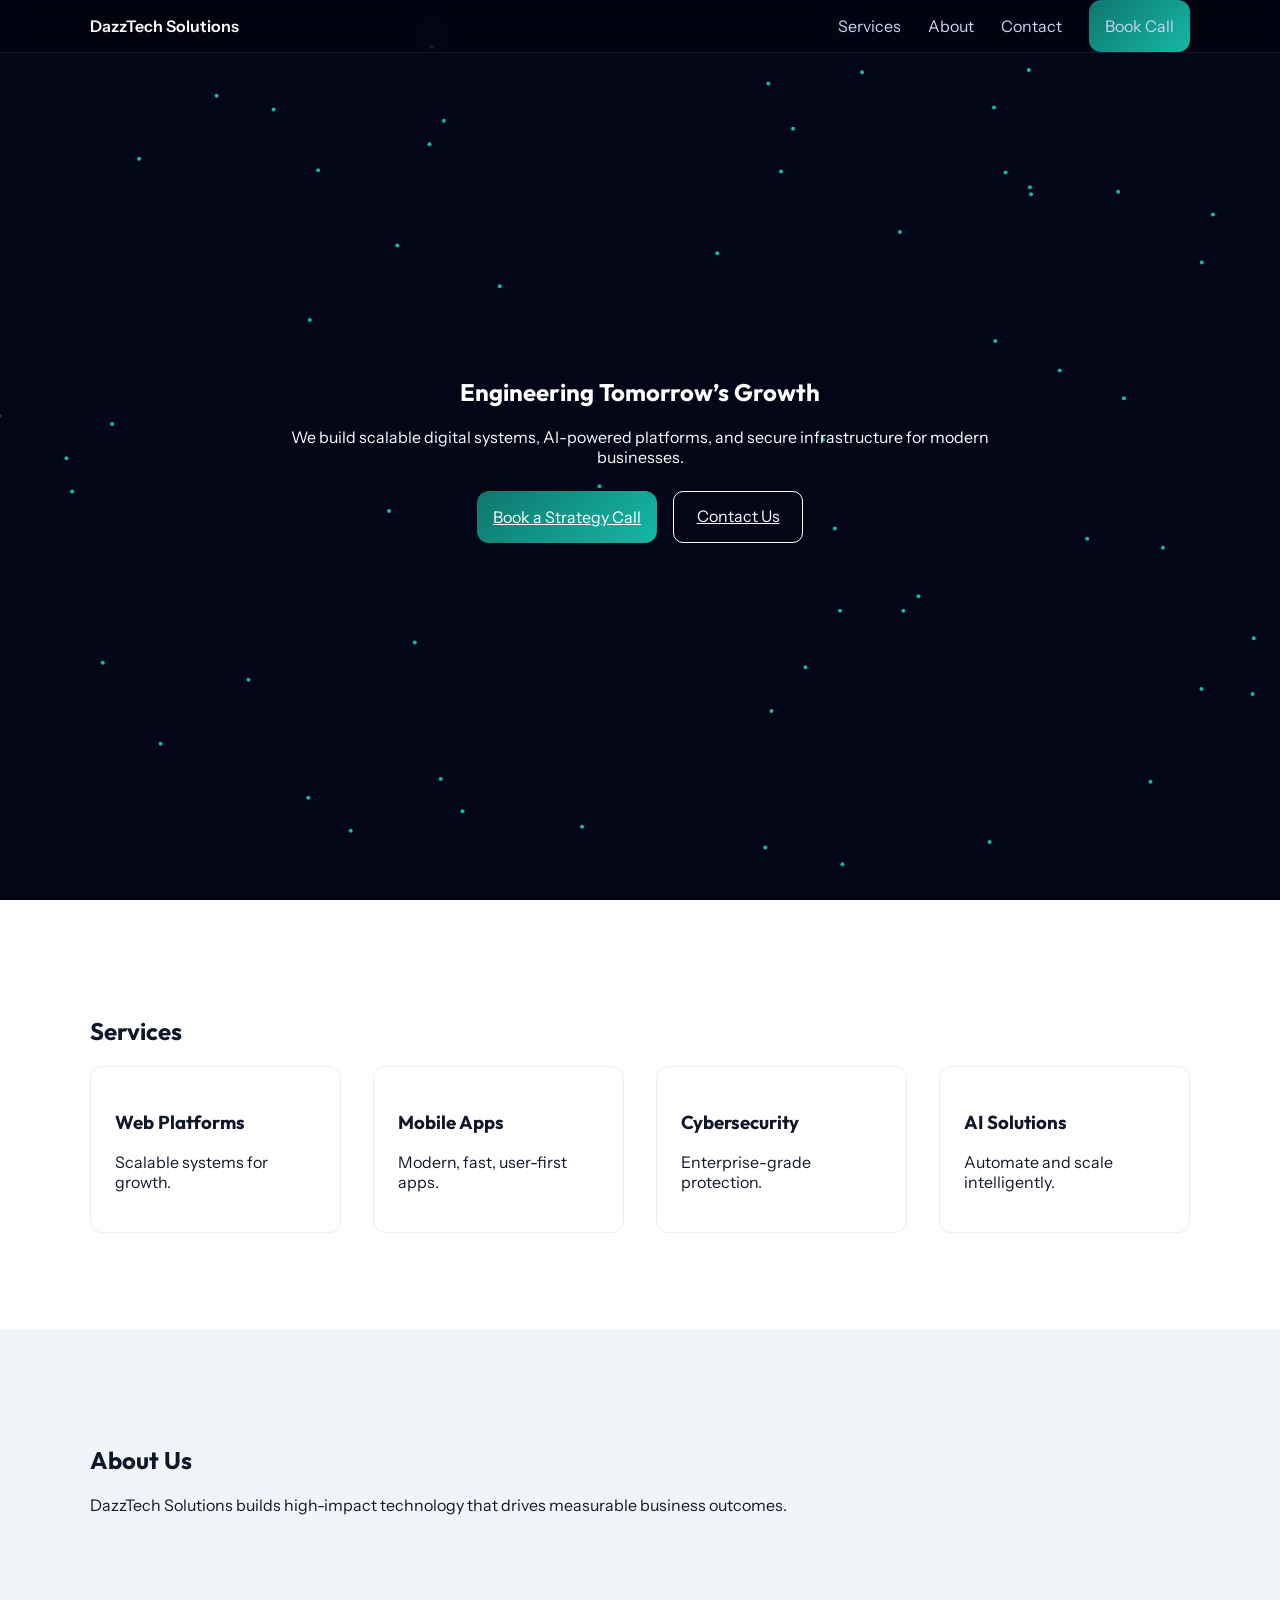
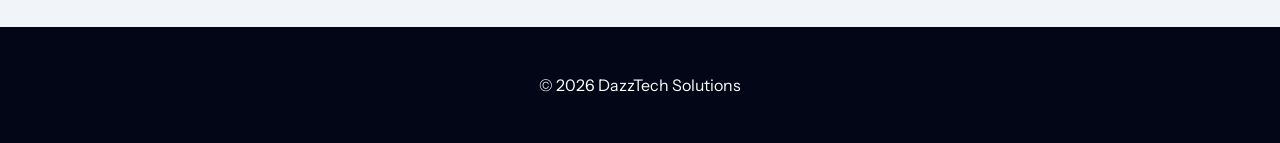
<file: index.html>
<!DOCTYPE html>
<html lang="en">
<head>
<meta charset="UTF-8">
<meta name="viewport" content="width=device-width, initial-scale=1.0">
<meta name="description" content="DazzTech Solutions builds scalable web platforms, AI systems, and secure infrastructure.">
<title>DazzTech Solutions</title>
<link href="https://fonts.googleapis.com/css2?family=Outfit:wght@400;600;700&family=Instrument+Sans:wght@400;500&display=swap" rel="stylesheet">
<link rel="stylesheet" href="styles.css">
</head>
<body>

<nav class="navbar">
  <div class="container nav-inner">
    <div class="logo">DazzTech Solutions</div>
    <div class="nav-links">
      <a href="#services">Services</a>
      <a href="#about">About</a>
      <a href="contact.html">Contact</a>
      <a href="schedule.html" class="cta-button">Book Call</a>
    </div>
  </div>
</nav>

<section class="hero">
  <canvas id="heroCanvas"></canvas>
  <div class="container hero-content">
    <h1>Engineering Tomorrow’s Growth</h1>
    <p>We build scalable digital systems, AI-powered platforms, and secure infrastructure for modern businesses.</p>
    <div class="hero-buttons">
      <a href="schedule.html" class="cta-button">Book a Strategy Call</a>
      <a href="contact.html" class="secondary-button">Contact Us</a>
    </div>
  </div>
</section>

<section id="services" class="section">
  <div class="container">
    <h2>Services</h2>
    <div class="grid">
      <div class="card hover"><h3>Web Platforms</h3><p>Scalable systems for growth.</p></div>
      <div class="card hover"><h3>Mobile Apps</h3><p>Modern, fast, user-first apps.</p></div>
      <div class="card hover"><h3>Cybersecurity</h3><p>Enterprise-grade protection.</p></div>
      <div class="card hover"><h3>AI Solutions</h3><p>Automate and scale intelligently.</p></div>
    </div>
  </div>
</section>

<section id="about" class="section alt">
  <div class="container">
    <h2>About Us</h2>
    <p>DazzTech Solutions builds high-impact technology that drives measurable business outcomes.</p>
  </div>
</section>

<footer>
  <div class="container">
    <p>© 2026 DazzTech Solutions</p>
  </div>
</footer>

<script src="script.js"></script>
</body>
</html>
</file>
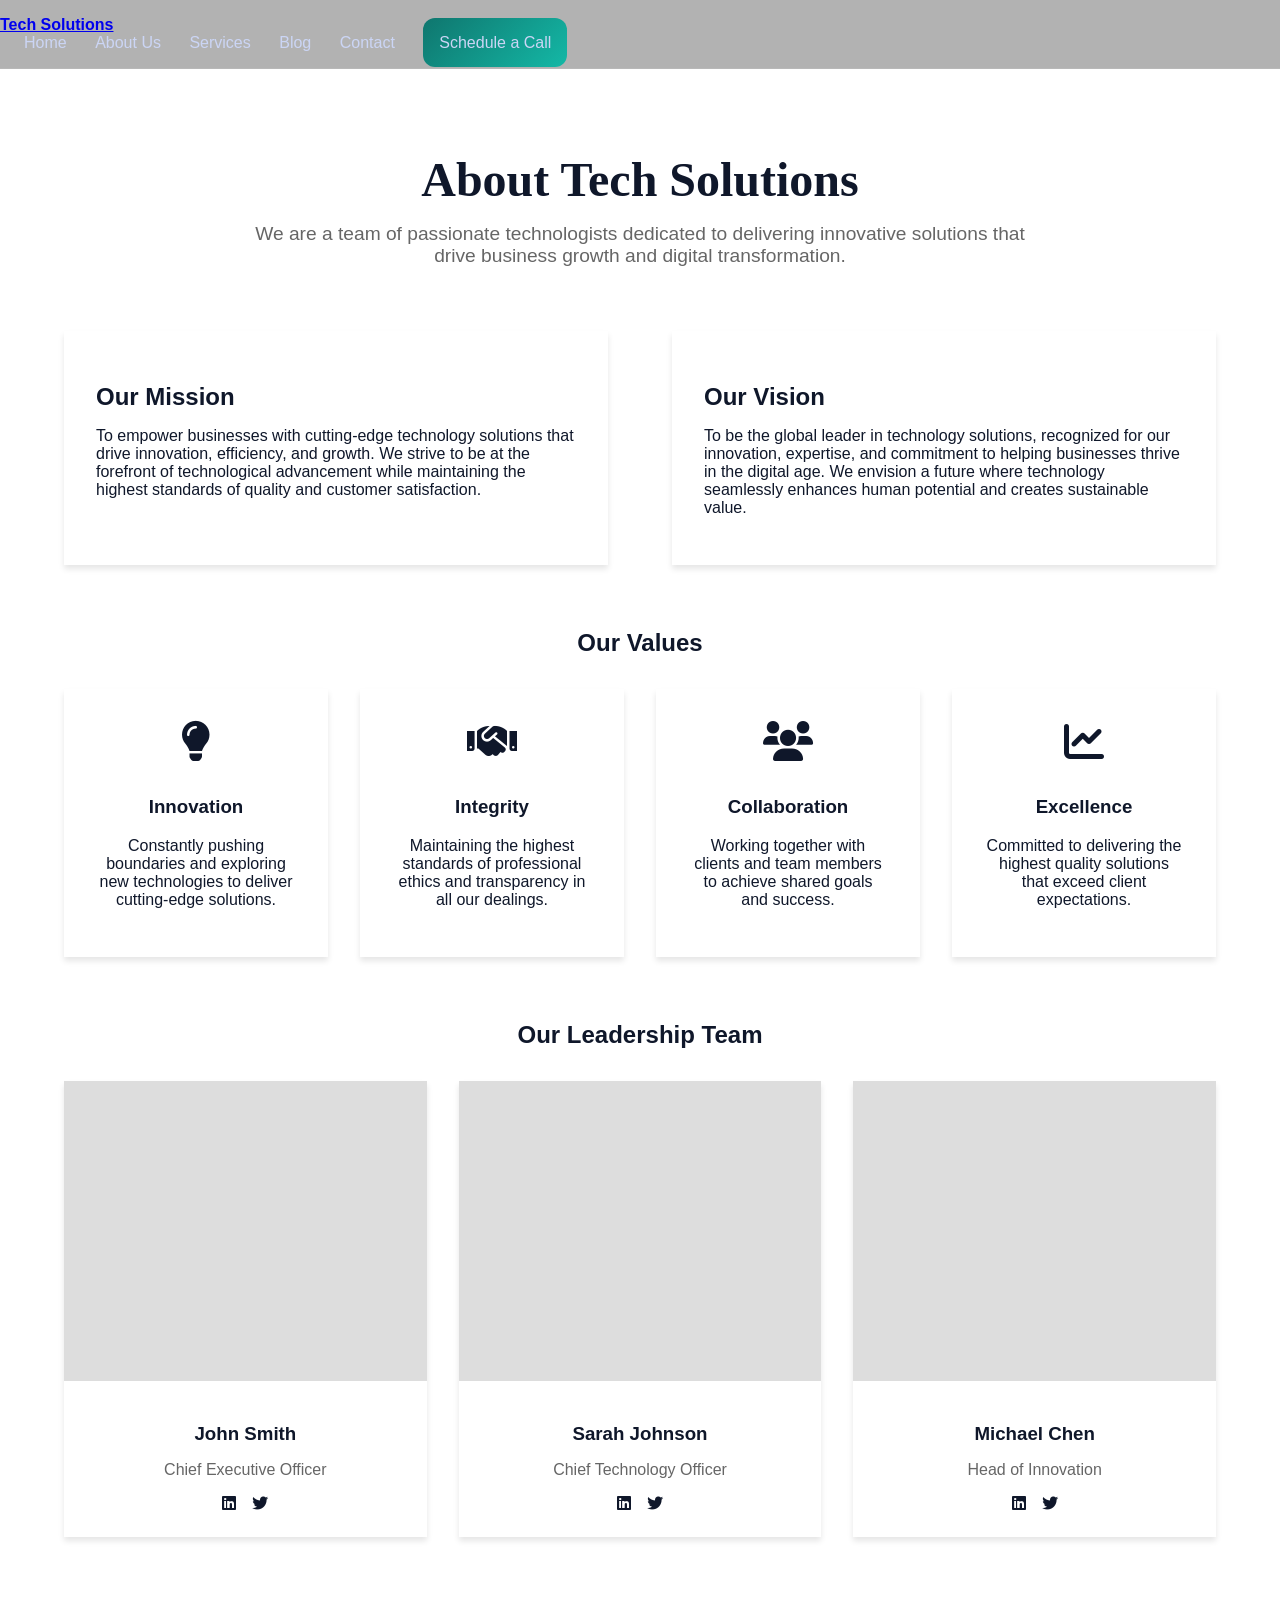
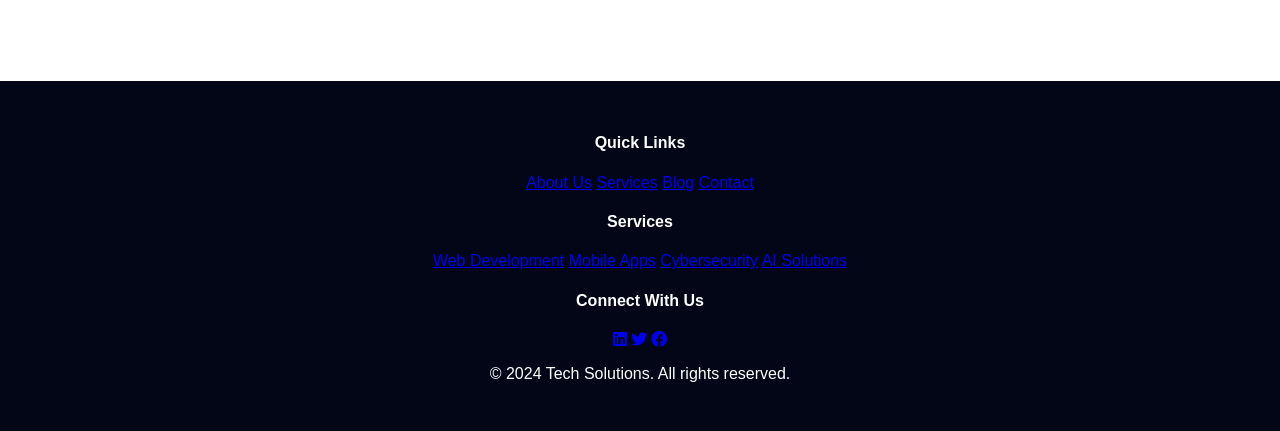
<file: about.html>
<!DOCTYPE html>
<html lang="en">
<head>
    <meta charset="UTF-8">
    <meta name="viewport" content="width=device-width, initial-scale=1.0">
    <title>About Us - Tech Solutions</title>
    <link rel="stylesheet" href="styles.css">
    <link rel="stylesheet" href="https://cdnjs.cloudflare.com/ajax/libs/font-awesome/6.0.0/css/all.min.css">
    <style>
        .about-page {
            padding: 120px 5% 5rem;
            min-height: 100vh;
            background-color: var(--light-text);
        }

        .about-container {
            max-width: 1200px;
            margin: 0 auto;
        }

        .about-header {
            text-align: center;
            margin-bottom: 4rem;
        }

        .about-header h1 {
            font-size: 3rem;
            margin-bottom: 1rem;
        }

        .about-header p {
            font-size: 1.2rem;
            color: #666;
            max-width: 800px;
            margin: 0 auto;
        }

        .mission-vision {
            display: grid;
            grid-template-columns: 1fr 1fr;
            gap: 4rem;
            margin-bottom: 4rem;
        }

        .mission, .vision {
            background: white;
            padding: 2rem;
            border-radius: var(--border-radius);
            box-shadow: 0 4px 6px rgba(0, 0, 0, 0.1);
        }

        .mission h2, .vision h2 {
            color: var(--primary-color);
            margin-bottom: 1rem;
        }

        .values {
            margin-bottom: 4rem;
        }

        .values h2 {
            text-align: center;
            margin-bottom: 2rem;
        }

        .values-grid {
            display: grid;
            grid-template-columns: repeat(auto-fit, minmax(250px, 1fr));
            gap: 2rem;
        }

        .value-card {
            background: white;
            padding: 2rem;
            border-radius: var(--border-radius);
            text-align: center;
            box-shadow: 0 4px 6px rgba(0, 0, 0, 0.1);
            transition: var(--transition);
        }

        .value-card:hover {
            transform: translateY(-5px);
            box-shadow: 0 10px 20px rgba(0, 0, 0, 0.1);
        }

        .value-card i {
            font-size: 2.5rem;
            color: var(--primary-color);
            margin-bottom: 1rem;
        }

        .team {
            margin-bottom: 4rem;
        }

        .team h2 {
            text-align: center;
            margin-bottom: 2rem;
        }

        .team-grid {
            display: grid;
            grid-template-columns: repeat(auto-fit, minmax(280px, 1fr));
            gap: 2rem;
        }

        .team-member {
            background: white;
            border-radius: var(--border-radius);
            overflow: hidden;
            box-shadow: 0 4px 6px rgba(0, 0, 0, 0.1);
            transition: var(--transition);
        }

        .team-member:hover {
            transform: translateY(-5px);
            box-shadow: 0 10px 20px rgba(0, 0, 0, 0.1);
        }

        .team-member-image {
            height: 300px;
            background: #ddd;
            background-size: cover;
            background-position: center;
        }

        .team-member-info {
            padding: 1.5rem;
            text-align: center;
        }

        .team-member-info h3 {
            margin-bottom: 0.5rem;
        }

        .team-member-info p {
            color: #666;
            margin-bottom: 1rem;
        }

        .team-member-social {
            display: flex;
            justify-content: center;
            gap: 1rem;
        }

        .team-member-social a {
            color: var(--text-color);
            transition: var(--transition);
        }

        .team-member-social a:hover {
            color: var(--primary-color);
        }

        @media (max-width: 768px) {
            .mission-vision {
                grid-template-columns: 1fr;
                gap: 2rem;
            }

            .about-header h1 {
                font-size: 2.5rem;
            }
        }
    </style>
</head>
<body>
    <!-- Navigation -->
    <nav class="navbar">
        <div class="logo">
            <a href="index.html">Tech Solutions</a>
        </div>
        <div class="nav-links">
            <a href="index.html">Home</a>
            <a href="about.html" class="active">About Us</a>
            <a href="index.html#services">Services</a>
            <a href="index.html#blog">Blog</a>
            <a href="contact.html">Contact</a>
            <a href="schedule.html" class="cta-button">Schedule a Call</a>
        </div>
        <div class="hamburger">
            <span></span>
            <span></span>
            <span></span>
        </div>
    </nav>

    <!-- About Page Content -->
    <main class="about-page">
        <div class="about-container">
            <div class="about-header">
                <h1>About Tech Solutions</h1>
                <p>We are a team of passionate technologists dedicated to delivering innovative solutions that drive business growth and digital transformation.</p>
            </div>

            <div class="mission-vision">
                <div class="mission">
                    <h2>Our Mission</h2>
                    <p>To empower businesses with cutting-edge technology solutions that drive innovation, efficiency, and growth. We strive to be at the forefront of technological advancement while maintaining the highest standards of quality and customer satisfaction.</p>
                </div>
                <div class="vision">
                    <h2>Our Vision</h2>
                    <p>To be the global leader in technology solutions, recognized for our innovation, expertise, and commitment to helping businesses thrive in the digital age. We envision a future where technology seamlessly enhances human potential and creates sustainable value.</p>
                </div>
            </div>

            <div class="values">
                <h2>Our Values</h2>
                <div class="values-grid">
                    <div class="value-card">
                        <i class="fas fa-lightbulb"></i>
                        <h3>Innovation</h3>
                        <p>Constantly pushing boundaries and exploring new technologies to deliver cutting-edge solutions.</p>
                    </div>
                    <div class="value-card">
                        <i class="fas fa-handshake"></i>
                        <h3>Integrity</h3>
                        <p>Maintaining the highest standards of professional ethics and transparency in all our dealings.</p>
                    </div>
                    <div class="value-card">
                        <i class="fas fa-users"></i>
                        <h3>Collaboration</h3>
                        <p>Working together with clients and team members to achieve shared goals and success.</p>
                    </div>
                    <div class="value-card">
                        <i class="fas fa-chart-line"></i>
                        <h3>Excellence</h3>
                        <p>Committed to delivering the highest quality solutions that exceed client expectations.</p>
                    </div>
                </div>
            </div>

            <div class="team">
                <h2>Our Leadership Team</h2>
                <div class="team-grid">
                    <div class="team-member">
                        <div class="team-member-image" style="background-image: url('https://images.unsplash.com/photo-1560250097-0b93528c311a?ixlib=rb-1.2.1&auto=format&fit=crop&w=500&q=60');"></div>
                        <div class="team-member-info">
                            <h3>John Smith</h3>
                            <p>Chief Executive Officer</p>
                            <div class="team-member-social">
                                <a href="#"><i class="fab fa-linkedin"></i></a>
                                <a href="#"><i class="fab fa-twitter"></i></a>
                            </div>
                        </div>
                    </div>
                    <div class="team-member">
                        <div class="team-member-image" style="background-image: url('https://images.unsplash.com/photo-1573496359142-b8d87734a5a2?ixlib=rb-1.2.1&auto=format&fit=crop&w=500&q=60');"></div>
                        <div class="team-member-info">
                            <h3>Sarah Johnson</h3>
                            <p>Chief Technology Officer</p>
                            <div class="team-member-social">
                                <a href="#"><i class="fab fa-linkedin"></i></a>
                                <a href="#"><i class="fab fa-twitter"></i></a>
                            </div>
                        </div>
                    </div>
                    <div class="team-member">
                        <div class="team-member-image" style="background-image: url('https://images.unsplash.com/photo-1519085360753-af0119f7cbe7?ixlib=rb-1.2.1&auto=format&fit=crop&w=500&q=60');"></div>
                        <div class="team-member-info">
                            <h3>Michael Chen</h3>
                            <p>Head of Innovation</p>
                            <div class="team-member-social">
                                <a href="#"><i class="fab fa-linkedin"></i></a>
                                <a href="#"><i class="fab fa-twitter"></i></a>
                            </div>
                        </div>
                    </div>
                </div>
            </div>
        </div>
    </main>

    <!-- Footer -->
    <footer>
        <div class="footer-content">
            <div class="footer-section">
                <h4>Quick Links</h4>
                <a href="about.html">About Us</a>
                <a href="index.html#services">Services</a>
                <a href="index.html#blog">Blog</a>
                <a href="contact.html">Contact</a>
            </div>
            <div class="footer-section">
                <h4>Services</h4>
                <a href="#">Web Development</a>
                <a href="#">Mobile Apps</a>
                <a href="#">Cybersecurity</a>
                <a href="#">AI Solutions</a>
            </div>
            <div class="footer-section">
                <h4>Connect With Us</h4>
                <div class="social-links">
                    <a href="#"><i class="fab fa-linkedin"></i></a>
                    <a href="#"><i class="fab fa-twitter"></i></a>
                    <a href="#"><i class="fab fa-facebook"></i></a>
                </div>
            </div>
        </div>
        <div class="footer-bottom">
            <p>&copy; 2024 Tech Solutions. All rights reserved.</p>
        </div>
    </footer>

    <script src="script.js"></script>
</body>
</html>
</file>
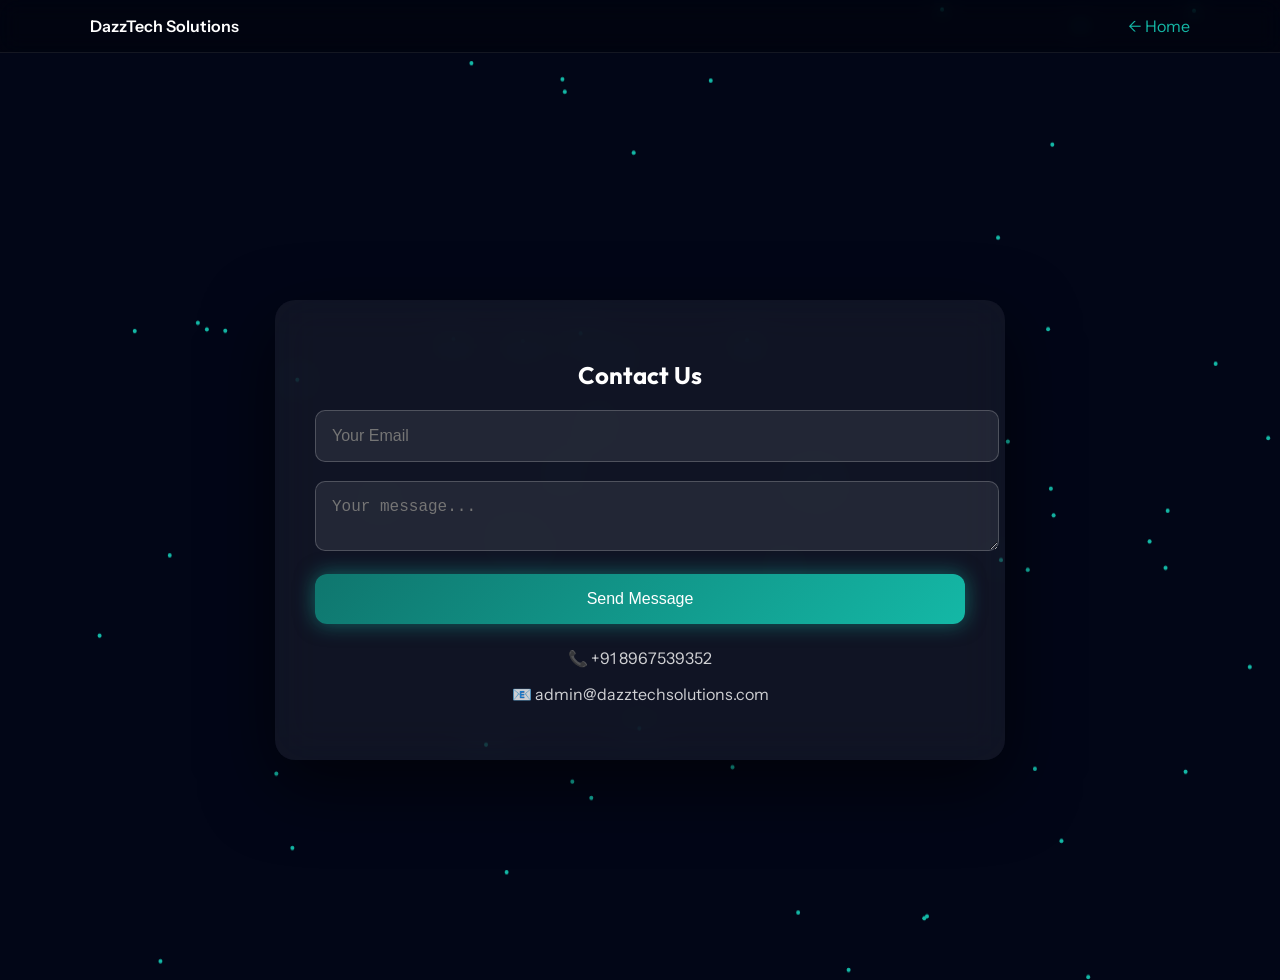
<file: contact.html>
<!DOCTYPE html>
<html lang="en">
<head>
<meta charset="UTF-8">
<meta name="viewport" content="width=device-width, initial-scale=1.0">
<title>Contact | DazzTech Solutions</title>
<link href="https://fonts.googleapis.com/css2?family=Outfit:wght@400;600;700&family=Instrument+Sans:wght@400;500&display=swap" rel="stylesheet">
<link rel="stylesheet" href="styles.css">
</head>
<body>

<nav class="navbar">
  <div class="container nav-inner">
    <div class="logo">DazzTech Solutions</div>
    <a href="index.html" class="nav-back">← Home</a>
  </div>
</nav>

<section class="form-section hero">
<canvas id="heroCanvas"></canvas>
  <div class="form-card container hero-content">
    <h1>Contact Us</h1>

    <form action="https://formspree.io/f/xaqpgzoj" method="POST" class="contact-form">
      <input type="hidden" name="form-type" value="Contact Form">

      <div class="input-group">
        <input type="email" name="email" placeholder="Your Email" required>
      </div>

      <div class="input-group">
        <textarea name="message" placeholder="Your message..." required></textarea>
      </div>

      <button class="cta-button glow">Send Message</button>
    </form>

    <div class="contact-info">
      <p>📞 +91 8967539352</p>
      <p>📧 admin@dazztechsolutions.com</p>
    </div>
  </div>
</section>

</body>
<script src="script.js"></script>
</html>
</file>
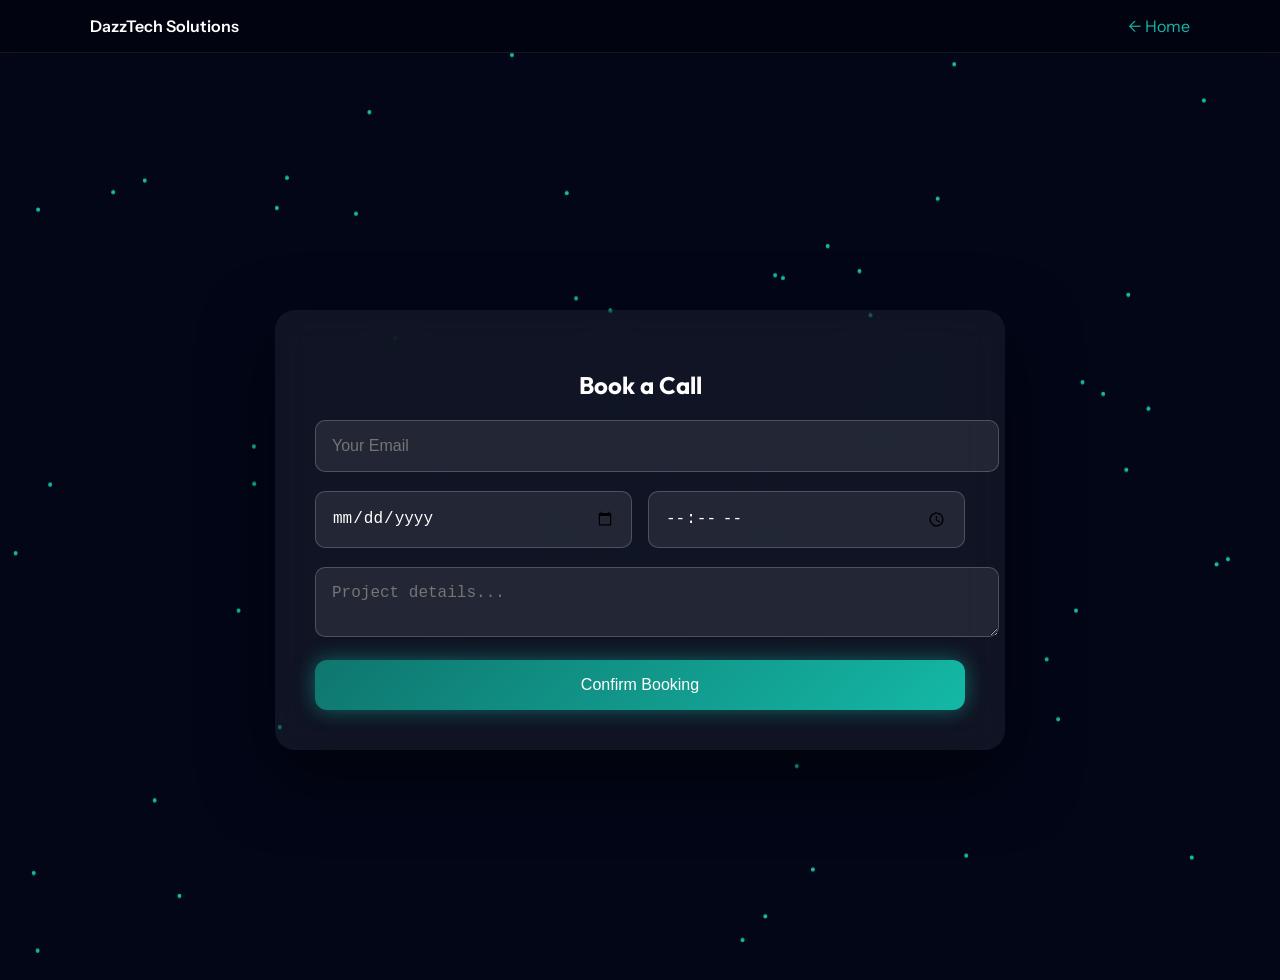
<file: schedule.html>
<!DOCTYPE html>
<html lang="en">
<head>
<meta charset="UTF-8">
<meta name="viewport" content="width=device-width, initial-scale=1.0">
<title>Schedule | DazzTech Solutions</title>
<link href="https://fonts.googleapis.com/css2?family=Outfit:wght@400;600;700&family=Instrument+Sans:wght@400;500&display=swap" rel="stylesheet">
<link rel="stylesheet" href="styles.css">
</head>
<body>

<nav class="navbar">
  <div class="container nav-inner">
    <div class="logo">DazzTech Solutions</div>
    <a href="index.html" class="nav-back">← Home</a>
  </div>
</nav>

<section class="form-section hero">
    <canvas id="heroCanvas"></canvas>
  <div class="form-card container hero-content">
    <h1>Book a Call</h1>

    <form action="https://formspree.io/f/xaqpgzoj" method="POST" id="scheduleForm" class="contact-form">

      <input type="hidden" name="form-type" value="Schedule Booking">

      <div class="input-group">
        <input type="email" name="email" placeholder="Your Email" required>
      </div>

      <div class="row">
        <input type="date" id="date" required>
        <input type="time" id="time" required>
      </div>

      <div class="input-group">
        <textarea name="message" id="message" placeholder="Project details..."></textarea>
      </div>

      <button class="cta-button glow">Confirm Booking</button>

    </form>

  </div>
</section>

</body>
<script src="script.js"></script>
</html>
</file>
<file: styles.css>
:root {
  --primary:#0f766e;
  --accent:#14b8a6;
  --text:#0f172a;
}

body{font-family:'Instrument Sans',sans-serif;margin:0;color:var(--text)}
h1,h2,h3{font-family:'Outfit',sans-serif}

.container{max-width:1100px;margin:auto;padding:0 1rem}
.container.wide{max-width:900px}

.navbar{
  position:fixed;
  width:100%;
  background:rgba(255,255,255,0.6);
  backdrop-filter:blur(14px);
  padding:1rem 0;
  z-index:1000;
  border-bottom:1px solid rgba(0,0,0,0.05);
}

.nav-inner{display:flex;justify-content:space-between;align-items:center}

.nav-links a{
  margin-left:1.5rem;
  text-decoration:none;
  color:var(--text);
  transition:0.3s;
}

.nav-links a:hover{color:var(--primary)}

.hero{
  position:relative;
  height:100vh;
  display:flex;
  align-items:center;
  justify-content:center;
  text-align:center;
  color:#fff;
  overflow:hidden;
  background:#020617;
}

#heroCanvas{
  position:absolute;
  width:100%;
  height:100%;
  top:0;
  left:0;
}

.hero-content{
  position:relative;
  z-index:2;
  max-width:700px;
}

.hero-buttons{display:flex;gap:1rem;justify-content:center;margin-top:1.5rem}

.section{padding:6rem 0}
.section.alt{background:#f1f5f9}

.grid{display:grid;grid-template-columns:repeat(auto-fit,minmax(200px,1fr));gap:2rem}

.card{padding:1.5rem;border:1px solid #eee;border-radius:12px}

.cta-button{
  background:linear-gradient(135deg,var(--primary),var(--accent));
  color:#fff;
  padding:0.9rem 1.4rem;
  border-radius:10px;
}

.secondary-button{
  border:1px solid #fff;
  color:#fff;
  padding:0.9rem 1.4rem;
  border-radius:10px;
}

footer{text-align:center;padding:2rem;background:#020617;color:#fff}


/* NAVBAR FIX (HIGH VISIBILITY) */
.navbar{
  position:fixed;
  width:100%;
  background:rgba(2,6,23,0.85);
  backdrop-filter:blur(12px);
  padding:1rem 0;
  z-index:1000;
  border-bottom:1px solid rgba(255,255,255,0.08);
}

.nav-inner{
  display:flex;
  justify-content:space-between;
  align-items:center;
  max-width:1100px;
  margin:auto;
}

.logo{
  color:#fff;
  font-weight:600;
}

.nav-links a{
  margin-left:1.5rem;
  text-decoration:none;
  color:#cbd5f5;
  transition:0.3s;
}

.nav-links a:hover{
  color:#14b8a6;
}

.nav-back{
  color:#14b8a6;
  text-decoration:none;
}

/* FORM SECTION */
.form-section{
  height:100vh;
  display:flex;
  align-items:center;
  justify-content:center;
  position:relative;
}

/* PARTICLE CANVAS */
.form-section canvas{
  position:absolute;
  top:0;
  left:0;
  width:100%;
  height:100%;
  z-index:0;
}

/* CARD */

/* CARD */
.form-card{
  position:relative;
  z-index:2;
  width:100%;
  max-width:650px;
  background:rgba(255,255,255,0.06);
  backdrop-filter:blur(20px);
  border-radius:20px;
  padding:2.5rem;
  box-shadow:0 25px 70px rgba(0,0,0,0.6);
}

h1{font-family:'Outfit';}

/* INPUTS WITH BORDER */
.contact-form{
  display:flex;
  flex-direction:column;
  gap:1.2rem;
}

.input-group input,
.input-group textarea,
.row input{
  width:100%;
  padding:1rem;
  border-radius:10px;
  border:1px solid rgba(255,255,255,0.2);
  background:rgba(255,255,255,0.08);
  color:#fff;
  font-size:1rem;
  transition:0.3s;
}
/* FORM SECTION FULLSCREEN */
.form-section{
  height:100vh;
  display:flex;
  align-items:center;
  justify-content:center;
  padding-top:80px;
}

/* CARD DESIGN */
.form-card{
  width:100%;
  max-width:600px;
  background:rgba(255,255,255,0.05);
  backdrop-filter:blur(20px);
  border-radius:20px;
  padding:2.5rem;
  box-shadow:0 20px 60px rgba(0,0,0,0.4);
  animation:fadeUp 0.8s ease;
}

/* INPUTS */
.contact-form{
  display:flex;
  flex-direction:column;
  gap:1.2rem;
}

.input-group input,
.input-group textarea,
.row input{
  width:100%;
  padding:1rem;
  border-radius:10px;
  border:none;
  outline:none;
  background:rgba(255,255,255,0.1);
  color:#fff;
  font-size:1rem;
  transition:0.3s;
}

.row{
  display:flex;
  gap:1rem;
}

/* INPUT FOCUS GLOW */
.input-group input:focus,
.input-group textarea:focus,
.row input:focus{
  box-shadow:0 0 15px var(--accent);
  transform:scale(1.02);
}

/* BUTTON */
.cta-button{
  padding:1rem;
  border-radius:12px;
  border:none;
  background:linear-gradient(135deg,var(--primary),var(--accent));
  color:#fff;
  font-size:1rem;
  cursor:pointer;
  transition:0.3s;
}

.cta-button:hover{
  transform:translateY(-2px);
}

/* GLOW EFFECT */
.glow{
  box-shadow:0 0 20px rgba(20,184,166,0.5);
}

/* CONTACT INFO */
.contact-info{
  margin-top:1.5rem;
  opacity:0.8;
}

/* NAV */
.navbar{
  position:fixed;
  width:100%;
  background:rgba(0,0,0,0.3);
  backdrop-filter:blur(10px);
  padding:1rem 0;
}

.nav-inner{
  display:flex;
  justify-content:space-between;
  max-width:1100px;
  margin:auto;
}

.nav-back{
  color:#14b8a6;
  text-decoration:none;
}

.form-card{
  position:relative;
  z-index:2;
  width:100%;
  max-width:650px;
  background:rgba(255,255,255,0.06);
  backdrop-filter:blur(20px);
  border-radius:20px;
  padding:2.5rem;
  box-shadow:0 25px 70px rgba(0,0,0,0.6);
}

h1{font-family:'Outfit';}

/* INPUTS WITH BORDER */
.contact-form{
  display:flex;
  flex-direction:column;
  gap:1.2rem;
}

.input-group input,
.input-group textarea,
.row input{
  width:100%;
  padding:1rem;
  border-radius:10px;
  border:1px solid rgba(255,255,255,0.2);
  background:rgba(255,255,255,0.08);
  color:#fff;
  font-size:1rem;
  transition:0.3s;
}

.row{
  display:flex;
  gap:1rem;
}

/* FOCUS GLOW */
.input-group input:focus,
.input-group textarea:focus,
.row input:focus{
  border:1px solid var(--accent);
  box-shadow:0 0 12px var(--accent);
}

/* BUTTON */
.cta-button{
  padding:1rem;
  border-radius:12px;
}

/* ANIMATION */
@keyframes fadeUp{
  from{opacity:0;transform:translateY(30px)}
  to{opacity:1;transform:translateY(0)}
}
</file>
